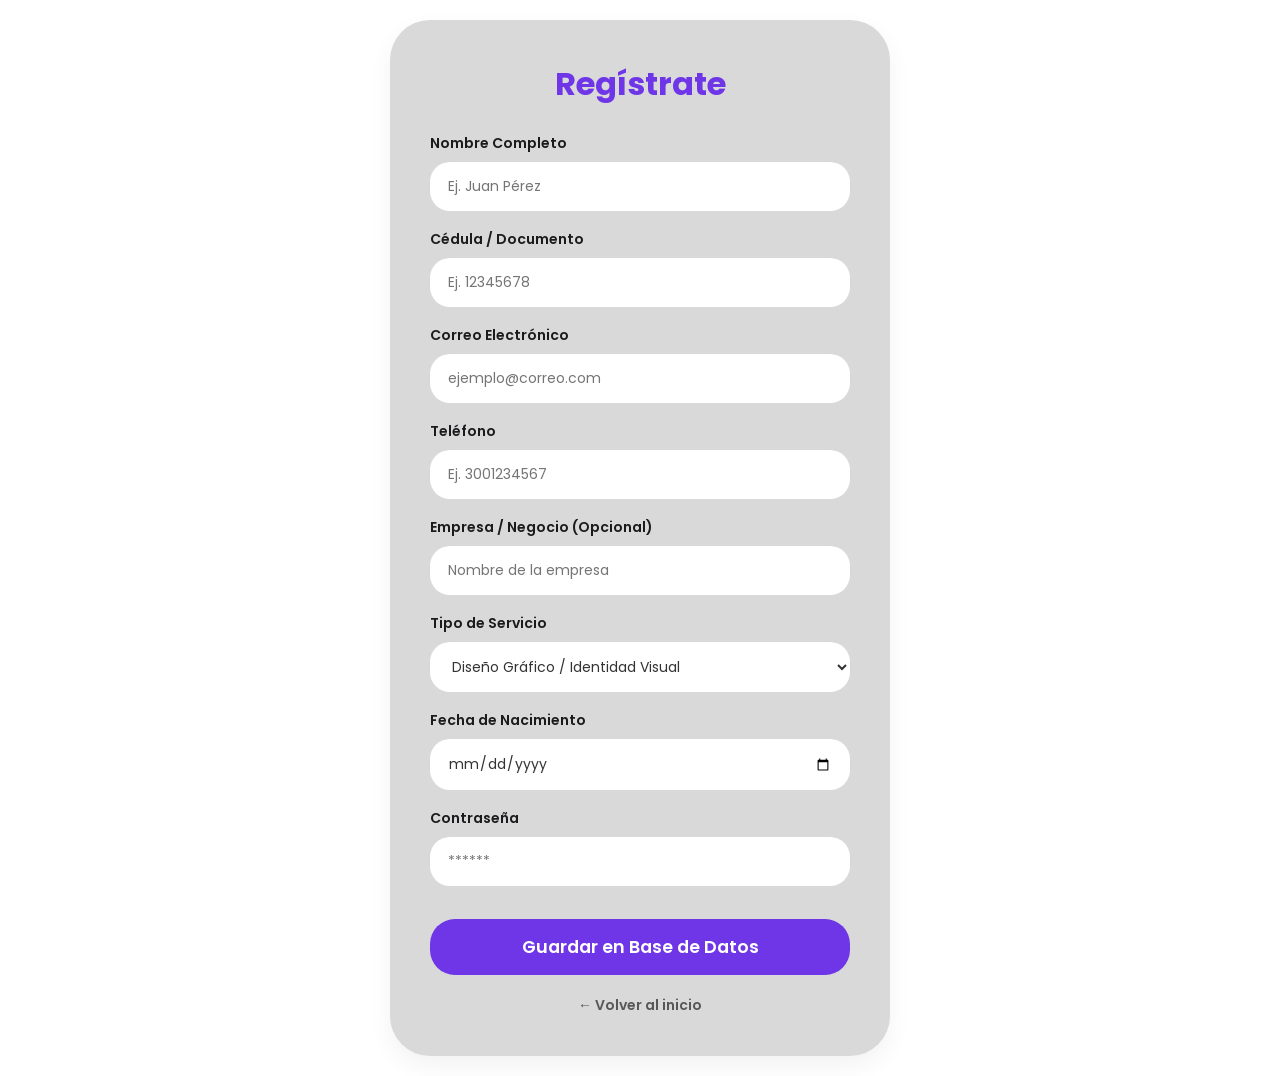
<file: registro.html>
<!DOCTYPE html>
<html lang="es">
<head>
    <meta charset="UTF-8">
    <meta name="viewport" content="width=device-width, initial-scale=1.0">
    <title>Registro de Usuario</title>
    <style>
        @import url('https://fonts.googleapis.com/css2?family=Poppins:wght@400;500;600;700;800&display=swap');

        /* Variables de tu diseño original */
        :root {
            --primary-color: #6F36E8;
            --bg-gray: #D9D9D9;
            --white: #ffffff;
        }

        * {
            margin: 0;
            padding: 0;
            box-sizing: border-box;
            text-decoration: none;
            list-style: none;
        }

        body {
            font-family: 'Poppins', sans-serif;
            background-color: var(--white);
            display: flex;
            justify-content: center;
            align-items: center;
            min-height: 100vh;
            flex-direction: column;
            padding: 20px;
        }

        /* Contenedor adaptado a tu estilo (.main-content) */
        .form-container {
            background-color: var(--bg-gray);
            padding: 40px;
            border-radius: 40px; /* Bordes redondeados de tu diseño */
            width: 100%;
            max-width: 500px;
            box-shadow: 0 10px 25px rgba(0, 0, 0, 0.05);
        }

        h2 {
            color: var(--primary-color);
            font-size: 32px;
            font-weight: 700;
            text-align: center;
            margin-bottom: 25px;
        }

        .form-group {
            margin-bottom: 18px;
        }

        label {
            display: block;
            margin-bottom: 8px;
            color: #1B1B1D;
            font-weight: 600;
            font-size: 14px;
        }

        input, select {
            width: 100%;
            padding: 14px 18px;
            border: none;
            border-radius: 20px; /* Campos de texto redondeados */
            background-color: var(--white);
            font-family: 'Poppins', sans-serif;
            font-size: 14px;
            color: #333;
            outline: none;
            transition: box-shadow 0.3s ease;
        }

        input:focus, select:focus {
            box-shadow: 0 0 0 2px var(--primary-color);
        }

        /* Botón exacto de tu diseño (.btn-primary) */
        button {
            width: 100%;
            background-color: var(--primary-color);
            color: var(--white);
            border: none;
            padding: 15px;
            border-radius: 25px;
            font-size: 1.1rem;
            font-weight: 600;
            font-family: 'Poppins', sans-serif;
            cursor: pointer;
            transition: all 0.3s ease;
            margin-top: 15px;
        }

        button:hover {
            background-color: #5a2bbd;
            transform: translateY(-3px);
            box-shadow: 0 5px 15px rgba(111, 54, 232, 0.4);
        }

        button:active {
            transform: scale(0.95);
        }

        .back-link {
            display: block;
            text-align: center;
            margin-top: 20px;
            color: #585858;
            font-weight: 600;
            font-size: 14px;
            transition: color 0.3s ease;
        }

        .back-link:hover {
            color: var(--primary-color);
        }
    </style>
</head>
<body>

<div class="form-container">
    <h2>Regístrate</h2>
    
    <form action="registrar" method="POST">
        <div class="form-group">
            <label for="nombre">Nombre Completo</label>
            <input type="text" id="nombre" name="nombre" required placeholder="Ej. Juan Pérez">
        </div>

        <div class="form-group">
            <label for="cedula">Cédula / Documento</label>
            <input type="text" id="cedula" name="cedula" required placeholder="Ej. 12345678">
        </div>

        <div class="form-group">
            <label for="correo">Correo Electrónico</label>
            <input type="email" id="correo" name="correo" required placeholder="ejemplo@correo.com">
        </div>

        <div class="form-group">
            <label for="telefono">Teléfono</label>
            <input type="tel" id="telefono" name="telefono" placeholder="Ej. 3001234567">
        </div>

        <div class="form-group">
            <label for="empresa">Empresa / Negocio (Opcional)</label>
            <input type="text" id="empresa" name="empresa" placeholder="Nombre de la empresa">
        </div>

        <div class="form-group">
            <label for="tipo_servicio">Tipo de Servicio</label>
            <select id="tipo_servicio" name="tipo_servicio">
                <option value="diseno_grafico">Diseño Gráfico / Identidad Visual</option>
                <option value="desarrollo_software">Desarrollo de Software</option>
                <option value="consultoria">Consultoría Técnica</option>
            </select>
        </div>

        <div class="form-group">
            <label for="fecha_nacimiento">Fecha de Nacimiento</label>
            <input type="date" id="fecha_nacimiento" name="fecha_nacimiento">
        </div>
        <div class="form-group">
            <label for="cedula">Contraseña</label>
            <input type="password" id="contrasena" name="contrasena" required placeholder="******">
        </div>

        <button type="submit">Guardar en Base de Datos</button>
    </form>

    <a href="index_visitantes.html" class="back-link">← Volver al inicio</a>
</div>

</body>
</html>
</file>
